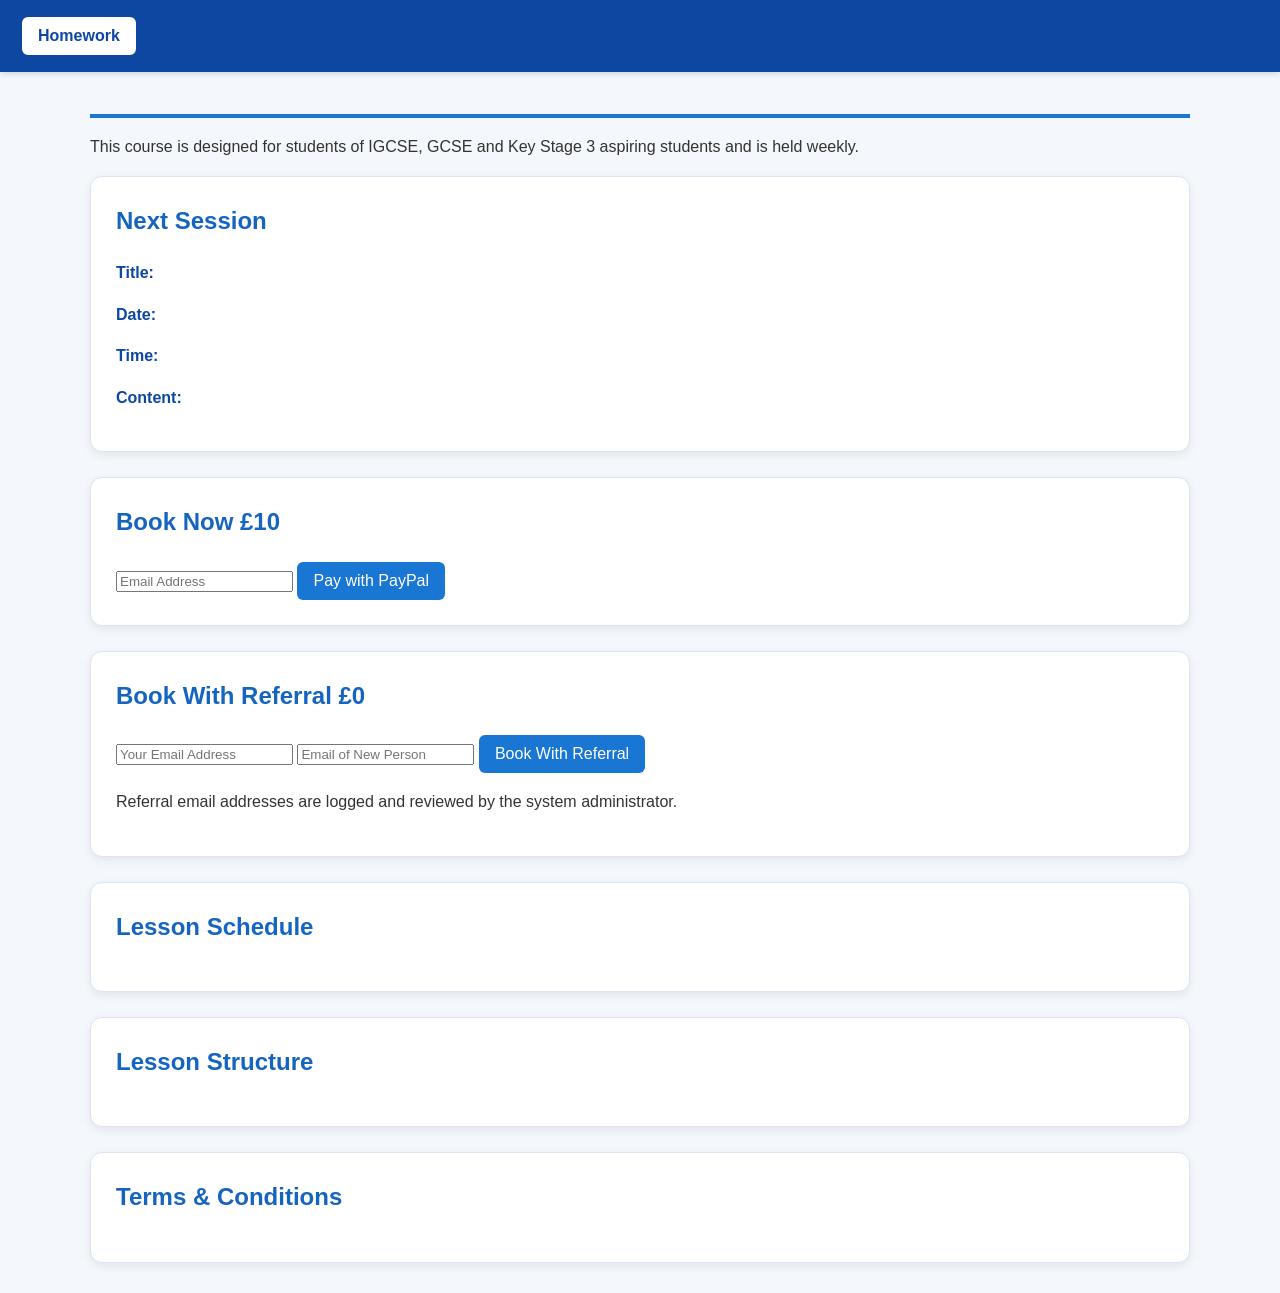
<file: index.html>
<!DOCTYPE html>
<html lang="en">
<head>
    <meta charset="UTF-8">
    <meta name="viewport" content="width=device-width, initial-scale=1.0">
    <title>FixMea - Secondary Science</title>
    <link rel="stylesheet" href="styles.css">
</head>
<body>

    <div class="top-bar">
        <button
            id="admin-login-btn"
            onclick="window.location.href='homework.html';"
        >
            Homework
        </button>
    </div>

    <main>
        <h1 id="Course"></h1>

        <p>
            This course is designed for students of IGCSE, GCSE and Key Stage 3 aspiring students and is held weekly.
        </p>

        <section>

            <h2>Next Session</h2>

            <p>
                <strong>Title:</strong>
                <span id="Title"></span>
            </p>

            <p>
                <strong>Date:</strong>
                <span id="Date"></span>
            </p>

            <p>
                <strong>Time:</strong>
                <span id="Time"></span>
            </p>

            <p>
                <strong>Content:</strong>
                <span id="Content"></span>
            </p>

        </section>

        <section>

            <h2>Book Now £10</h2>

            <input
                type="email"
                id="booking-email"
                placeholder="Email Address"
            >

            <button id="paypal-button">
                Pay with PayPal
            </button>

        </section>

        <section>

            <h2>Book With Referral £0</h2>

            <input
                type="email"
                id="referral-email"
                placeholder="Your Email Address"
            >

            <input
                type="email"
                id="new-person-email"
                placeholder="Email of New Person"
            >

            <button id="referral-button">
                Book With Referral
            </button>

            <p>
                Referral email addresses are logged and reviewed by the system administrator.
            </p>

        </section>

        <section>

            <h2>Lesson Schedule</h2>

            <div id="LessonSchedule"></div>

        </section>

        <section>

            <h2>Lesson Structure</h2>

            <div id="Structure"></div>

        </section>

        <section>

            <h2>Terms & Conditions</h2>

            <div id="Terms"></div>

        </section>

    </main>

    <script src="index.js"></script>

</body>
</html>
</file>
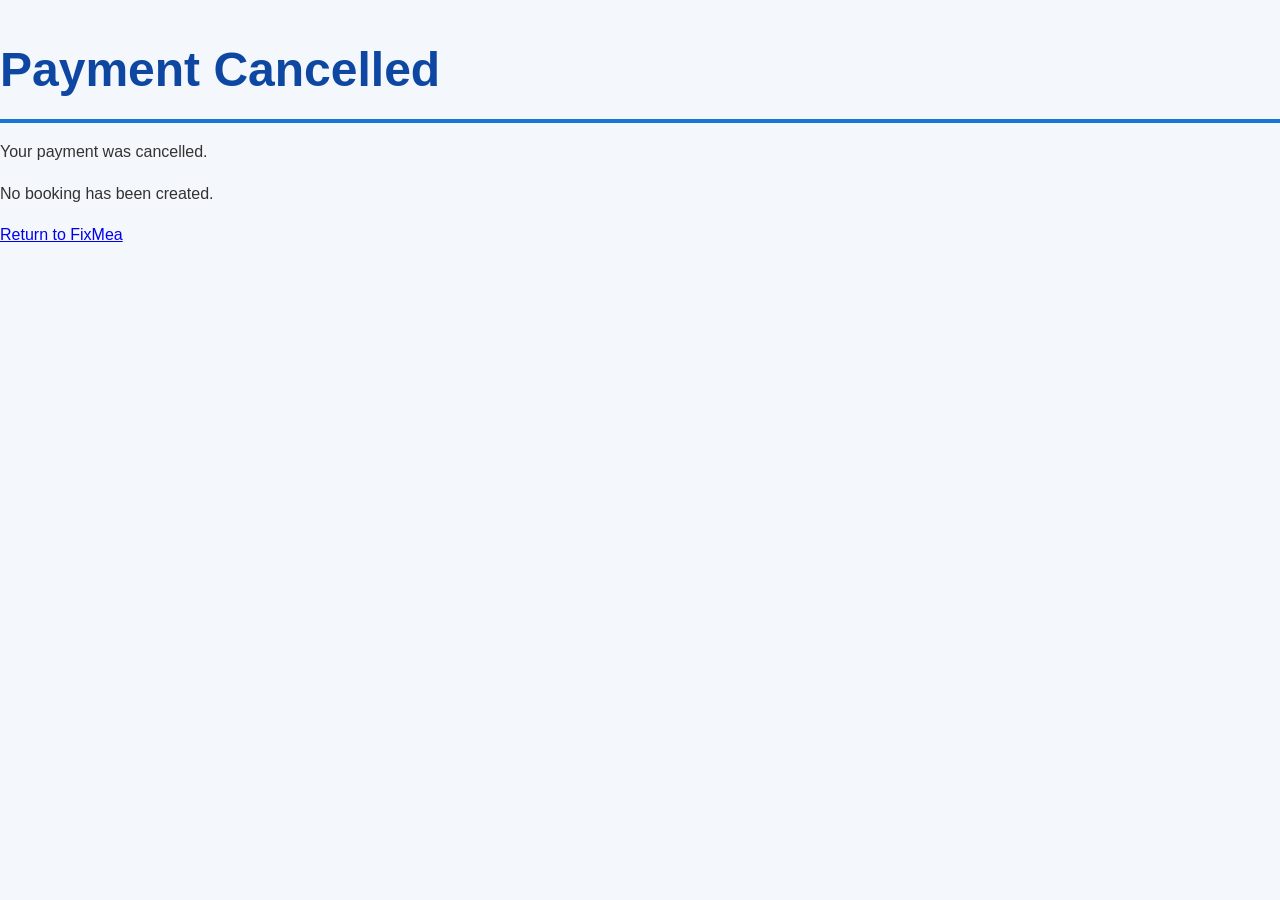
<file: payment-cancelled.html>
<!DOCTYPE html>
<html lang="en">
<head>
    <meta charset="UTF-8">
    <meta name="viewport" content="width=device-width, initial-scale=1.0">
    <title>Payment Cancelled</title>
    <link rel="stylesheet" href="styles.css">
</head>
<body>

    <h1>Payment Cancelled</h1>

    <p>
        Your payment was cancelled.
    </p>

    <p>
        No booking has been created.
    </p>

    <p>
        <a href="https://fixmea.com">
            Return to FixMea
        </a>
    </p>

</body>
</html>
</file>
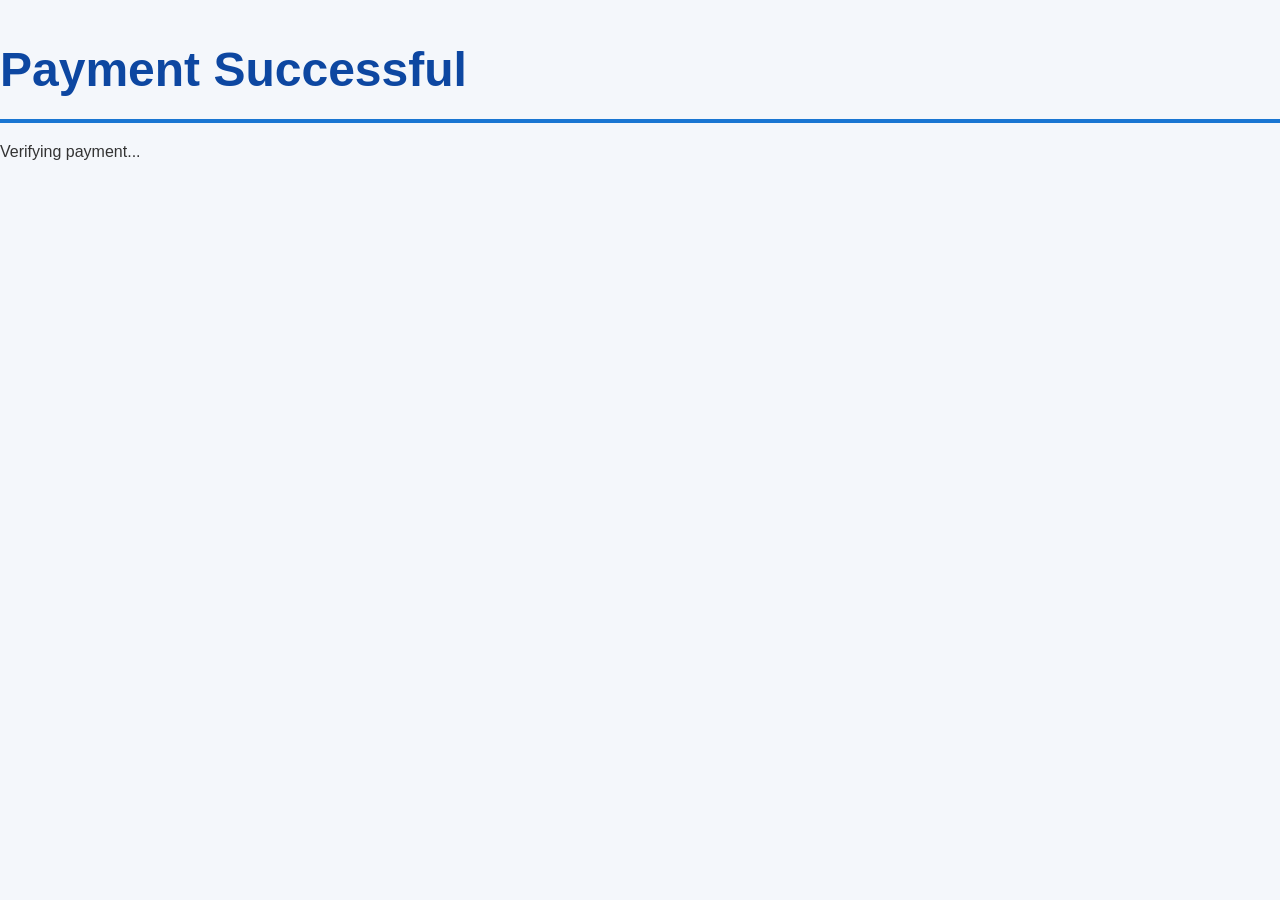
<file: payment-success.html>
<!DOCTYPE html>
<html lang="en">
<head>
    <meta charset="UTF-8">
    <meta name="viewport" content="width=device-width, initial-scale=1.0">
    <title>Payment Successful</title>
    <link rel="stylesheet" href="styles.css">
</head>
<body>

    <h1>Payment Successful</h1>

    <p id="message">
        Verifying payment...
    </p>

    <script>

        verifyPayment();

        async function verifyPayment() {

            const params =
                new URLSearchParams(
                    window.location.search
                );

            const token =
                params.get(
                    "token"
                );

            const bookingEmail =
                localStorage.getItem(
                    "booking_email"
                );

            const response =
                await fetch(
                    "https://vnpxxetojolmgtzrqeuy.supabase.co/functions/v1/paypal-success",
                    {
                        method: "POST",
                        headers: {
                            "Content-Type":
                                "application/json"
                        },
                        body:
                            JSON.stringify({
                                token:
                                    token,
                                email:
                                    bookingEmail
                            })
                    }
                );

            const data =
                await response.json();

            document.getElementById(

    "message"

).textContent =

    "Payment received successfully. Your booking has been created.";
        }

    </script>

</body>
</html>
</file>
<file: styles.css>
body {
font-family: Arial, Helvetica, sans-serif;
background-color: #f4f7fb;
color: #333333;
margin: 0;
padding: 0;
line-height: 1.6;
}

.top-bar {
background-color: #0d47a1;
padding: 15px 20px;
box-shadow: 0 2px 6px rgba(0, 0, 0, 0.15);
}

.top-bar a,
.top-bar button {
background-color: white;
color: #0d47a1;
border: 2px solid #0d47a1;
border-radius: 8px;
padding: 10px 16px;
text-decoration: none;
font-size: 16px;
font-weight: bold;
cursor: pointer;
}

.top-bar a:hover,
.top-bar button:hover {
background-color: #e3f2fd;
}

main {
max-width: 1100px;
margin: 30px auto;
padding: 0 20px;
}

h1 {
color: #0d47a1;
font-size: 3rem;
margin-bottom: 10px;
border-bottom: 4px solid #1976d2;
padding-bottom: 10px;
}

h2 {
color: #1565c0;
margin-top: 0;
}

h3 {
color: #1976d2;
}

section {
background-color: white;
border: 1px solid #dbe4f0;
border-radius: 12px;
padding: 25px;
margin-bottom: 25px;
box-shadow: 0 3px 10px rgba(0, 0, 0, 0.08);
}

input[type=“email”] {
padding: 10px;
border: 1px solid #b0bec5;
border-radius: 6px;
font-size: 16px;
margin-right: 10px;
margin-bottom: 10px;
}

button {
background-color: #1976d2;
color: white;
border: none;
border-radius: 6px;
padding: 10px 16px;
font-size: 16px;
cursor: pointer;
}

button:hover {
background-color: #0d47a1;
}

img {
border: 1px solid #cfd8dc;
border-radius: 8px;
padding: 5px;
background-color: white;
box-shadow: 0 2px 8px rgba(0, 0, 0, 0.12);
margin-bottom: 20px;
}

#LessonSchedule div {
padding: 8px 0;
border-bottom: 1px solid #eeeeee;
}

#LessonSchedule div:last-child {
border-bottom: none;
}

strong {
color: #0d47a1;
}
</file>
